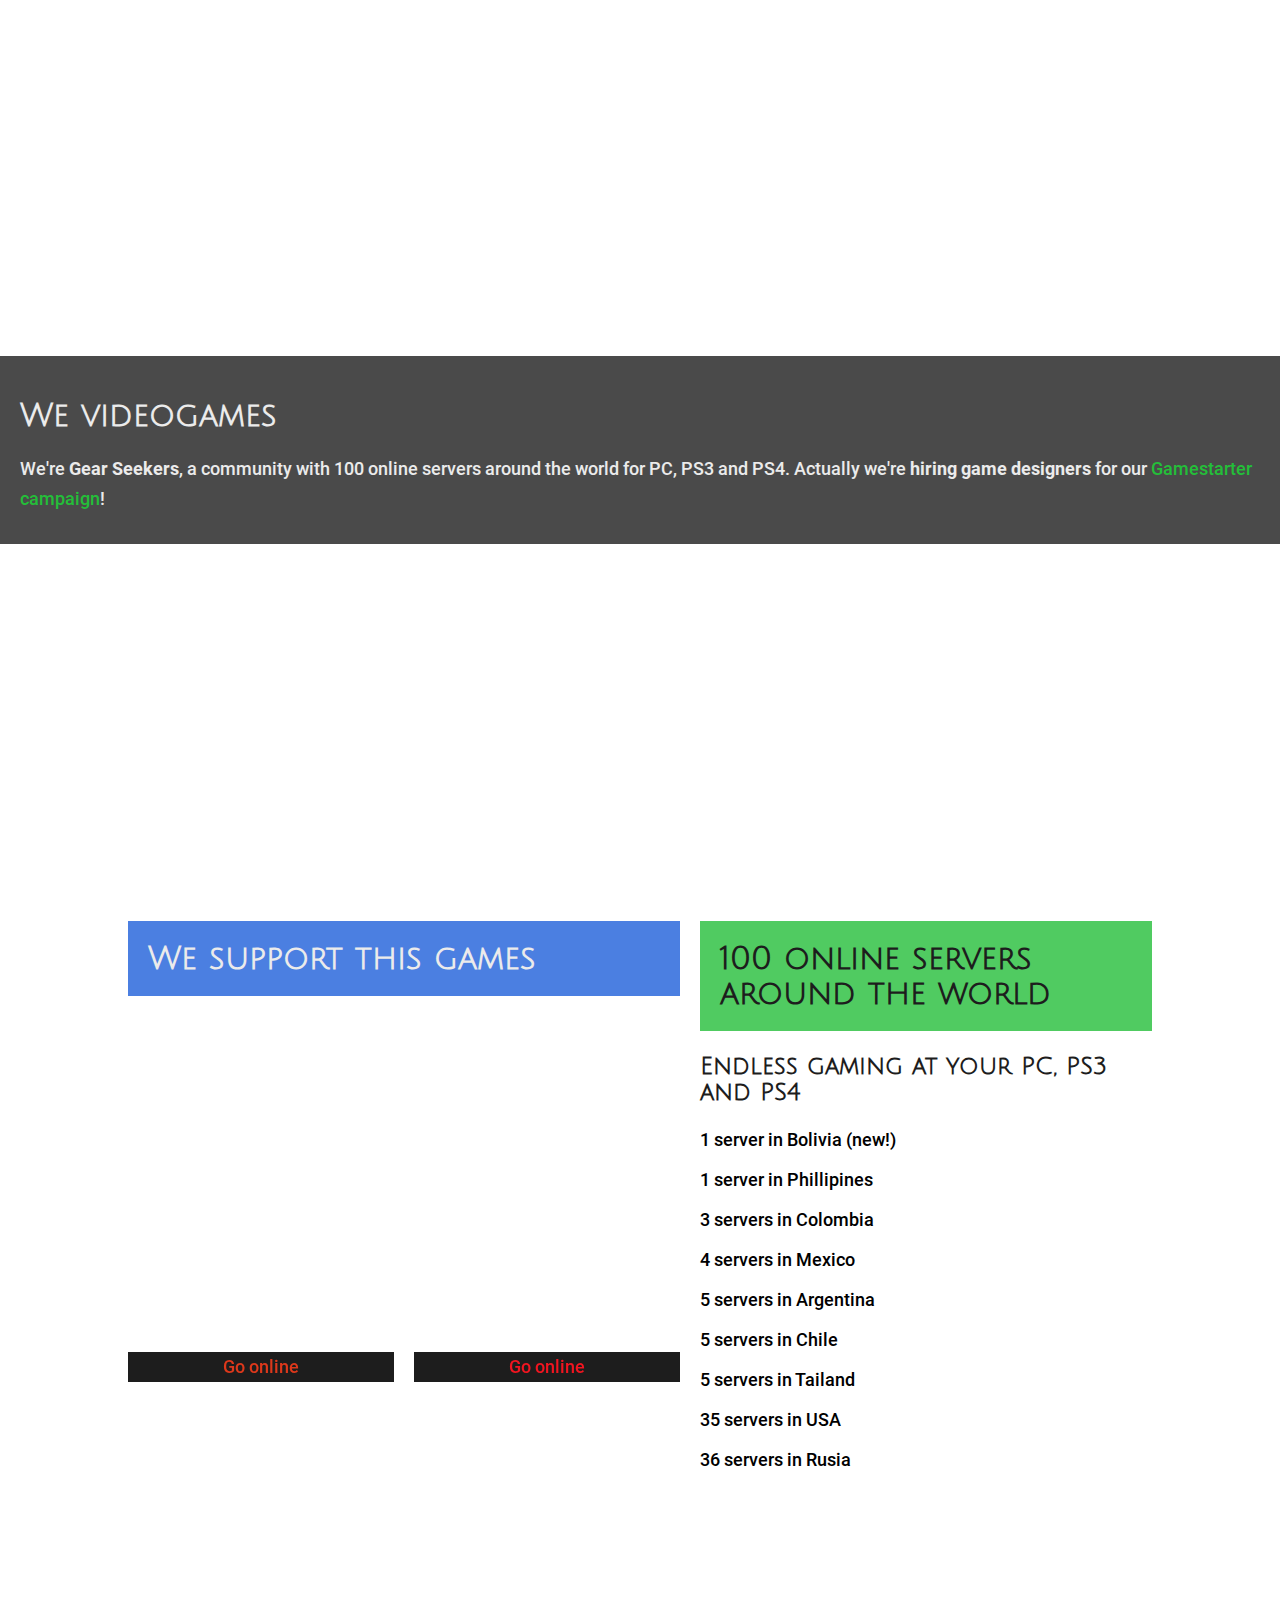
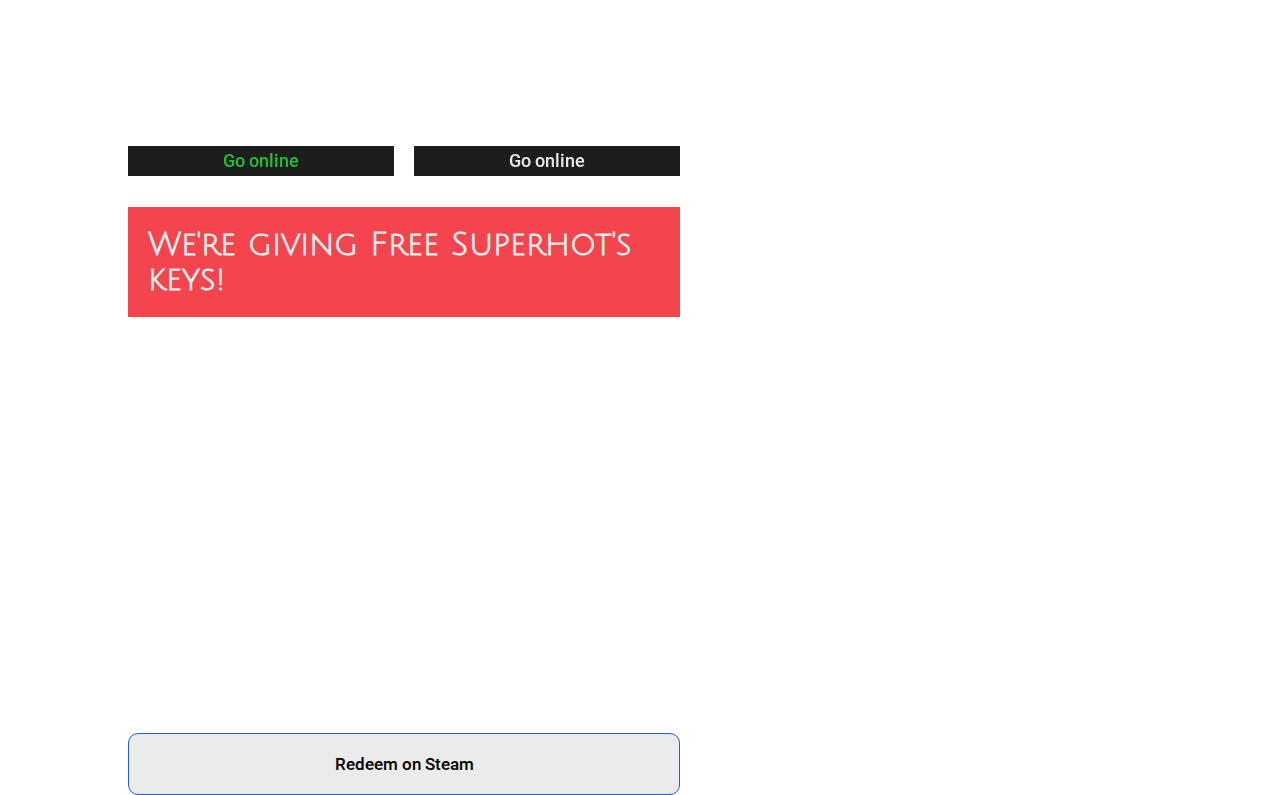
<file: index.html>
<!DOCTYPE html>
<html lang="en">
<head>
    <meta charset="UTF-8">
    <meta name="viewport" content="width=device-width, initial-scale=1.0">
    <meta http-equiv="X-UA-Compatible" content="ie=edge">
    <title>Home | Reboot.css</title>
    <link rel="stylesheet" href="css/main.css" />
    <link rel="stylesheet" href="css/grid.css" />
    <link rel="stylesheet" href="css/box.css" />
    <link rel="stylesheet" href="css/text.css" />
    <link rel="stylesheet" href="css/video.css" />
    <link rel="stylesheet" href="css/cards.css" />
    <link rel="stylesheet" href="css/icons.css" />
    <link rel="stylesheet" href="css/input.css" />
    <link rel="stylesheet" href="css/tooltip.css" />
    <link rel="stylesheet" href="css/animated-effects.css" />
    <link rel="stylesheet" href="css/responsive.css" />
    <!-- Custom css -->
    <link rel="stylesheet" href="css/custom.css" />
</head>
<body>
    <div class="full-screen grid" style="background: url('https://www.followingfilippo.com/wp-content/uploads/2018/06/video-game.jpg') no-repeat center;background-size: cover;">
        <div class="box-black border-rgb center">
            <h1 class="text-white">We <i class="ico heart-green heart-beat-green"></i> videogames</h1>
            <p class="text-white">We're <strong>Gear Seekers</strong>, a community with 100 online servers around the world for PC, PS3 and PS4. Actually we're <strong>hiring game designers</strong> for our <a href="#">Gamestarter campaign</a>!</p>
        </div>
    </div>
    <div class="container center grid-2 super-gap" style="position: relative;"> <!-- end div.container-->
        <!---->
        <!-- <div id="ninjaming-background">
            <div id="logo"></div>
            <div id="text"></div>
        </div> -->
        <!---->
        <div>
        <h1 class="text-white box-skyblue">We support <div class="remove-mobile">this </div>games</h1>
        <ul id="cards" class="grid-2 super-gap">
            <li class="onhover orange" style="background: url('https://upload.wikimedia.org/wikipedia/en/thumb/b/b3/Shadow_of_Chernobyl_cover.jpg/220px-Shadow_of_Chernobyl_cover.jpg') no-repeat center;background-size: cover;"> <!-- 'onhover' class hides li's content while not hover -->
                <div class="description">
                    <p>[...]is a first-person shooter survival horror video game developed by Ukrainian game developer GSC Game World and published by THQ in 2007 following a long development. The game is set in an alternative reality, where a second nuclear disaster occurred at the Chernobyl Exclusion Zone, causing strange changes in the area around it. The game features a non-linear storyline and includes role-playing gameplay elements such as trading and two-way communication with NPCs.<br />
                    In the game, the player assumes the identity of the Marked One, an amnesiac man trying to find and kill the mysterious Strelok within the Zone, a forbidden territory surrounding the Chernobyl Nuclear Power Plant. It is set after a fictitious second Chernobyl disaster, which further contaminated the surrounding area with radiation, and caused strange otherworldly changes in local fauna, flora, and the laws of physics. The background and some terminology of the game are borrowed from the Russian novella Roadside Picnic and the film Stalker that was based on it.</p>
                </div>
                <div class="read-more"><a href="stalker-shadow-of-chernobyl.html">Go online <div class="ico right-arrow sideways-translate"></div></a></div>
            </li>

            <li class="onhover red" style="background: url('https://img.vixdata.io/pd/jpg-large/es/sites/default/files/btg/gamer.batanga.com/files/GTA-V-presenta-su-portada-5.jpg') no-repeat center;background-size: cover;"> <!-- 'onhover' class hides li's content while not hover -->
                <div class="description">
                    <p>[...]is a 2004 action-adventure game developed by Rockstar North and published by Rockstar Games. It is the seventh title in the Grand Theft Auto series, and the first main entry since 2002's Grand Theft Auto: Vice City. San Andreas is played from a third-person perspective in an open world environment, allowing the player to interact with the game world at their leisure. Players use firearms and melee weapons to combat hostile enemies.<br />
                    The game is set within the fictional U.S. state of San Andreas, which is heavily based on California and Nevada.[b] The state of San Andreas consists of three metropolitan cities: Los Santos, based on Los Angeles; San Fierro, based on San Francisco; and Las Venturas, based on Las Vegas. The single-player story follows Carl "CJ" Johnson, an ex-gangbanger who returns home to Los Santos from Liberty City after his mother's murder. Carl finds his old friends and family in disarray, and over the course of the game, he attempts to re-establish his old gang, clashes with corrupt cops, and gradually unravels the truth behind his mother's murder. The plot is based on multiple real-life events in Los Angeles, including the rivalry between the Bloods, Crips, and Hispanic street gangs, the 1980s-early 1990s crack epidemic, the LAPD Rampart scandal, and the 1992 Los Angeles riots. It was released in October 2004 for PlayStation 2 and in June 2005 for Microsoft Windows and Xbox.</p>
                </div>
                <div class="read-more"><a href="grand-theft-auto-san-andreas.html">Go online <div class="ico right-arrow sideways-translate"></div></a></div>
            </li>
            
            <li class="onhover green" style="background: url('https://images.g2a.com/newlayout/323x433/1x1x0/f0d156492637/5d1ca6a47e696c05dd4f1e92') no-repeat center;background-size: cover;"> <!-- 'onhover' class hides li's content while not hover -->
                <div class="description">
                    <p>[...]is a sandbox video game created by Swedish developer Markus Persson, released by Mojang in 2011 and purchased by Microsoft in 2014. It is the single best-selling video game of all time, selling over 180 million copies across all platforms by late 2019, with over 112 million monthly active players.<br />
                    In Minecraft, players explore an intentionally blocky, pixelated, procedurally-generated 3D world, and may discover and extract raw materials, craft tools, build structures or earthworks, and, depending on game mode, can fight computer-controlled foes, as well as either cooperate with or compete against other players in the same world. These modes include a survival mode, in which players must acquire resources to build the world and maintain health, and a creative mode, where players have unlimited resources. In the Java Edition, players can modify the game with mods to create new gameplay mechanics, items, textures and assets.</p>
                </div>
                <div class="read-more"><a href="minecraft.html">Go online <div class="ico right-arrow sideways-translate"></div></a></div>
            </li>

            <li class="onhover grey" style="background: url('https://i.pinimg.com/originals/0a/29/39/0a2939762a9e95678e17cf29cebb90dd.jpg') no-repeat center;background-size: cover;"> <!-- 'onhover' class hides li's content while not hover -->
                <div class="description">
                    <p>[...] is a 2005 open world racing video game, and the ninth installment in the Need for Speed series. Developed by EA Canada and published by Electronic Arts, it was released on November 11, 2005, for PlayStation 2, Xbox, GameCube, Nintendo DS, Microsoft Windows, Game Boy Advance and Xbox 360. An additional version, entitled Need for Speed: Most Wanted 5-1-0, was released in the same year for PlayStation Portable. The game focus on street racing-oriented game play involving a selection of events and racing circuits found within the fictional city of Rockport, with the game's main story involving players like Hope Hazeltyne Masola taking on the city's most elite street racers to become the most wanted racer of the group.<br />
                    Most Wanted brought in many notable improvements and additions over other entries in the series, including improved customization options for cars, and more in-depth police pursuits. Certain editions of the game were also packaged with the ability for online multiplayer gaming. Upon its release, the game received positive reviews and became a commercial success, selling 16 million copies worldwide, making it the best-selling title in the series. </p>
                </div>
                <div class="read-more"><a href="need-for-speed-most-wanted.html">Go online <div class="ico right-arrow sideways-translate"></div></a></div>
            </li>
        </ul>
        <h1 class="text-white box-red"><div class="remove-mobile">We're giving </div>Free Superhot's keys!</h1>
        <div class="video">
            <iframe width="100%" height="100%" src="https://www.youtube-nocookie.com/embed/pU7ZF2ytdww?start=180" frameborder="0" allow="accelerometer; autoplay; encrypted-media; gyroscope; picture-in-picture" allowfullscreen></iframe>
        </div>
        <button class="full-width white rounded">Redeem on Steam</button>
        </div>

        <div id="servers">
            <h1 class="text-black box-green">100 online servers<div class="remove-mobile"> around the world</div></h1>
            <h2>Endless gaming at your PC, PS3 and PS4 <div class="ico heart-red"></div></h2>
            <div class="widget rounded">

            </div>
            <ul class="minimal">
                <li data-title="Todos los servidores funcionan correctamente" class="tooltip"><div class="ico dot-green pulse-green"></div> 1 server in Bolivia (new!)</li title="Testing!">
                <li data-title="Todos los servidores funcionan correctamente" class="tooltip"><div class="ico dot-green pulse-green"></div> 1 server in Phillipines</li>
                <li data-title="Todos los servidores funcionan correctamente" class="tooltip"><div class="ico dot-green pulse-green"></div> 3 servers in Colombia</li>
                <li data-title="Todos los servidores funcionan correctamente" class="tooltip"><div class="ico dot-green pulse-green"></div> 4 servers in Mexico</li>
                <li data-title="Todos los servidores funcionan correctamente" class="tooltip"><div class="ico dot-green pulse-green"></div> 5 servers in Argentina</li>
                <li data-title="Dos servidores en Santiago no funcionan correctamente" class="tooltip"><div class="ico dot-orange pulse-orange"></div> 5 servers in Chile</li>
                <li data-title="Todos los servidores funcionan correctamente" class="tooltip"><div class="ico dot-green pulse-green"></div> 5 servers in Tailand</li>
                <li data-title="Todos los servidores funcionan correctamente" class="tooltip"><div class="ico dot-green pulse-green"></div> 35 servers in USA</li>
                <li data-title="Todos los servidores funcionan correctamente" class="tooltip"><div class="ico dot-green pulse-green"></div> 36 servers in Rusia</li>
            </ul>
        </div>
    </div> <!-- end div.container-->
    
</body>
</html>
</file>
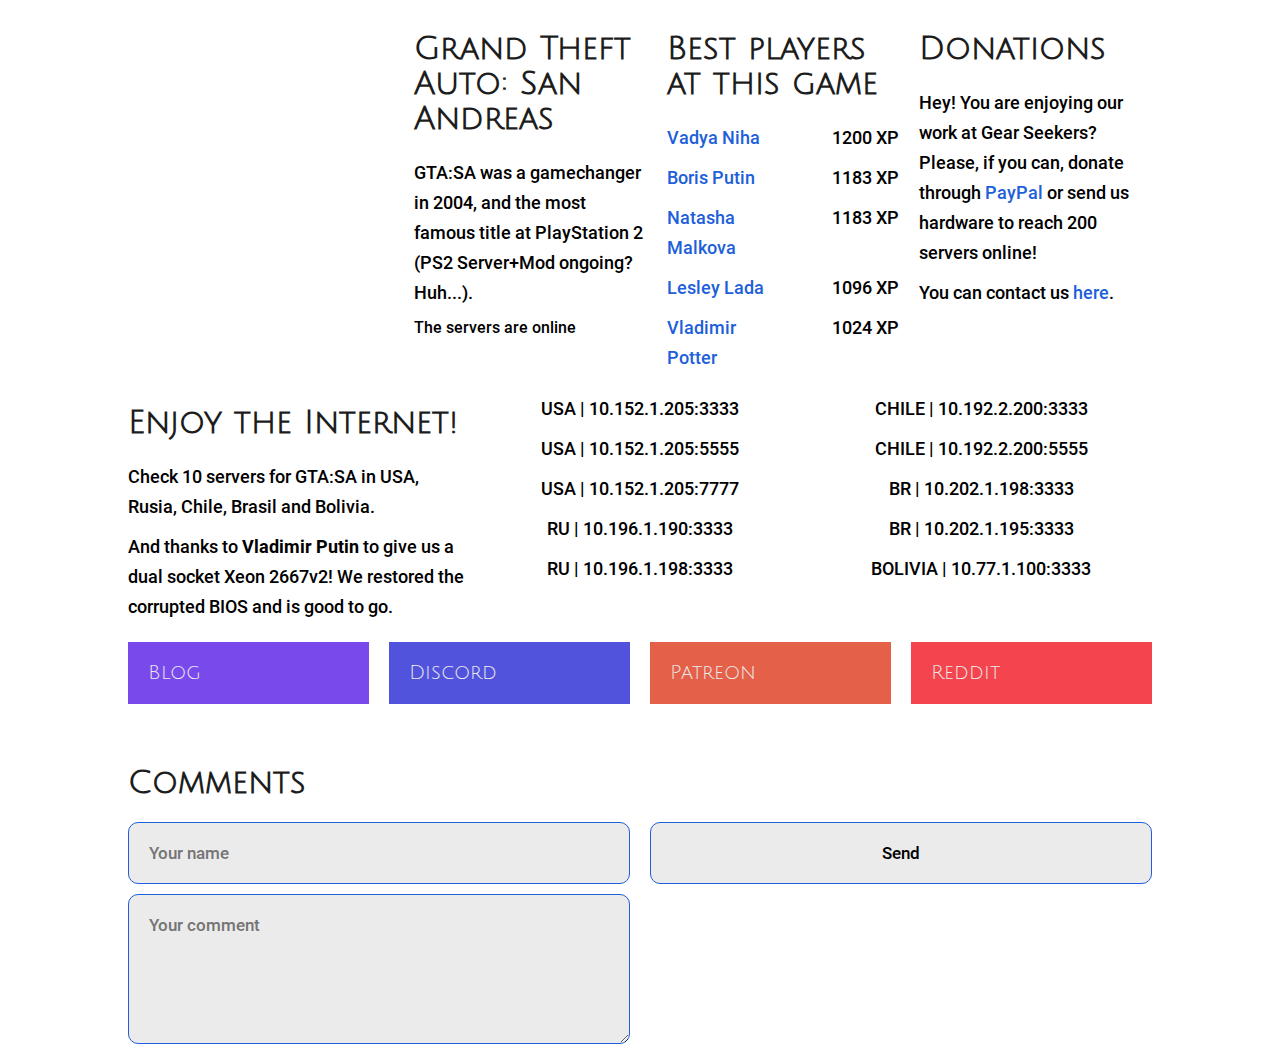
<file: grand-theft-auto-san-andreas.html>
<!DOCTYPE html>
<html lang="en">
<head>
    <meta charset="UTF-8">
    <meta name="viewport" content="width=device-width, initial-scale=1.0">
    <meta http-equiv="X-UA-Compatible" content="ie=edge">
    <title>Grand Theft Auto: San Andreas | Reboot.css</title>
    <link rel="stylesheet" href="css/main.css" />
    <link rel="stylesheet" href="css/text.css" />
    <link rel="stylesheet" href="css/cards.css" />
    <link rel="stylesheet" href="css/input.css" />
    <link rel="stylesheet" href="css/tooltip.css" />
    <link rel="stylesheet" href="css/grid.css" />
    <link rel="stylesheet" href="css/icons.css" />
    <link rel="stylesheet" href="css/box.css" />
    <link rel="stylesheet" href="css/animated-effects.css" />
    <link rel="stylesheet" href="css/responsive.css" />
</head>
<body>
    <main class="grid margin-top">
        <article class="container center">
            <div class="grid-4 super-gap">
                <div id="card" class="center" style="background: url('https://img.vixdata.io/pd/jpg-large/es/sites/default/files/btg/gamer.batanga.com/files/GTA-V-presenta-su-portada-5.jpg') no-repeat center;background-size: cover;"></div>
                <div id="info">
                    <h1>Grand Theft Auto: San Andreas</h1>
                    <p>GTA:SA was a gamechanger in 2004, and the most famous title at PlayStation 2 (PS2 Server+Mod ongoing? Huh...).</p>
                    <p><div class="ico dot-green"></div> The servers are online</p>
                </div>
                <div id="best-players">
                    <h1>Best players at this game</h1>
                    <ul class="minimal">
                        <li class="grid-2">
                            <a href="#">Vadya Niha</a>
                            <div class="text-right">1200 XP</div>
                        </li>
                        <li class="grid-2">
                            <a href="#">Boris Putin</a>
                            <div class="text-right">1183 XP</div>
                        </li>
                        <li class="grid-2">
                            <a href="#">Natasha Malkova</a>
                            <div class="text-right">1183 XP</div>
                        </li>
                        <li class="grid-2">
                            <a href="#">Lesley Lada</a>
                            <div class="text-right">1096 XP</div>
                        </li>
                        <li class="grid-2">
                            <a href="#">Vladimir Potter</a>
                            <div class="text-right">1024 XP</div>
                        </li>
                    </ul>
                </div>
                <div id="donate">
                    <h1>Donations</h1>
                    <p>Hey! You are enjoying our work at Gear Seekers? Please, if you can, donate through <a href="#">PayPal</a> or send us hardware to reach 200 servers online!</p>
                    <p>You can contact us <a href="#">here</a>.</p>
                </div>
            </div>

            <div class="grid-3">
                <div>
                    <h1>Enjoy the Internet!</h1>
                    <p>Check 10 servers for GTA:SA in USA, Rusia, Chile, Brasil and Bolivia.</p>
                    <p>
                        And thanks to <strong>Vladimir Putin</strong> to give us a dual socket Xeon 2667v2! We restored the corrupted BIOS and is good to go. <i class="ico heart-red"></i>
                    </p>
                </div>
                <div id="servers1" class="text-center">
                    <ul class="minimal">
                        <li class="tooltip" data-title="El servidor funciona correctamente, pero tu ping aquí es mayor a 100ms">
                            <div class="ico dot-orange pulse-orange"></div> USA | 10.152.1.205:3333
                        </li>
                        <li class="tooltip" data-title="El servidor funciona correctamente, pero tu ping aquí es mayor a 100ms">
                            <div class="ico dot-orange pulse-orange"></div> USA | 10.152.1.205:5555
                        </li>
                        <li class="tooltip" data-title="El servidor funciona correctamente, pero tu ping aquí es mayor a 100ms">
                            <div class="ico dot-orange pulse-orange"></div> USA | 10.152.1.205:7777
                        </li>
                        <li class="tooltip" data-title="El servidor funciona correctamente, pero tu ping aquí es mayor a 100ms">
                            <div class="ico dot-orange pulse-orange"></div> RU | 10.196.1.190:3333
                        </li>
                        <li class="tooltip" data-title="El servidor funciona correctamente y tu ping es menor a 100ms">
                            <div class="ico dot-green pulse-green"></div> RU | 10.196.1.198:3333
                        </li>
                    </ul>
                </div>
                <div id="servers2" class="text-center">
                    <ul class="minimal">
                        <li class="tooltip" data-title="El servidor tiene una conexión a Internet deficiente, estamos arreglandolo">
                            <div class="ico dot-orange pulse-orange"></div> CHILE | 10.192.2.200:3333
                        </li>
                        <li class="tooltip" data-title="El servidor tiene una conexión a Internet deficiente, estamos arreglandolo">
                            <div class="ico dot-green pulse-green"></div> CHILE | 10.192.2.200:5555
                        </li>
                        <li class="tooltip" data-title="El servidor funciona correctamente y tu ping es menor a 100ms">
                            <div class="ico dot-green pulse-green"></div> BR | 10.202.1.198:3333
                        </li>
                        <li class="tooltip" data-title="El servidor funciona correctamente y tu ping es menor a 100ms">
                            <div class="ico dot-green pulse-green"></div> BR | 10.202.1.195:3333
                        </li>
                        <li class="tooltip" data-title="El servidor funciona correctamente, pero tu ping aquí es mayor a 100ms">
                            <div class="ico dot-orange pulse-orange"></div> BOLIVIA | 10.77.1.100:3333
                        </li>
                    </ul>
                </div>
            </div>

            <div class="grid-4 super-gap margin-top">
                <div class="spoiler">
                    <div class="text-white title box-violet">Blog</div>
                    <div class="wrapper box-violet">
                        <p>Oh yes! <a href="#">We have a blog</a> where we communicate all new servers and crazy histories :)</p>
                    </div>
                </div>

                <div class="spoiler">
                    <div class="text-white title box-blue">Discord</div>
                    <div class="wrapper box-blue">
                        <p>You wanna organize a fast game in our servers or just talk to someone? Join us in <a href="#">Discord</a>!</p>
                    </div>
                </div>

                <div class="spoiler">
                    <div class="text-white title box-orange">Patreon</div>
                    <div class="wrapper box-orange">
                        <p>We have some hardware and unix-porn there. Five gift every month!</p> 
                        <p>Support us in <a href="#">Patreon</a> or donate through <a href="#">PayPal</a> ;)</p>
                    </div>
                </div>

                <div class="spoiler">
                    <div class="text-white title box-red">Reddit</div>
                    <div class="wrapper box-red">
                        <p>The Gear Seekers' community are <a href="#">in Reddit</a>!</p>
                    </div>
                </div>
            </div>
            <h1>Comments</h1>
            <div id="comments">
                <form class="grid-2 super-gap">
                    <div>
                        <input type="text" name="name" placeholder="Your name" class="white rounded full-width" />
                        <textarea name="comment" placeholder="Your comment" class="white rounded full-width margin-top"></textarea>
                    </div>
                    <div>
                        <input type="submit" value="Send" class="white rounded full-width">
                    </div>
                </form>
            </div>
        </article>
    </main>
</body>
</html>
</file>
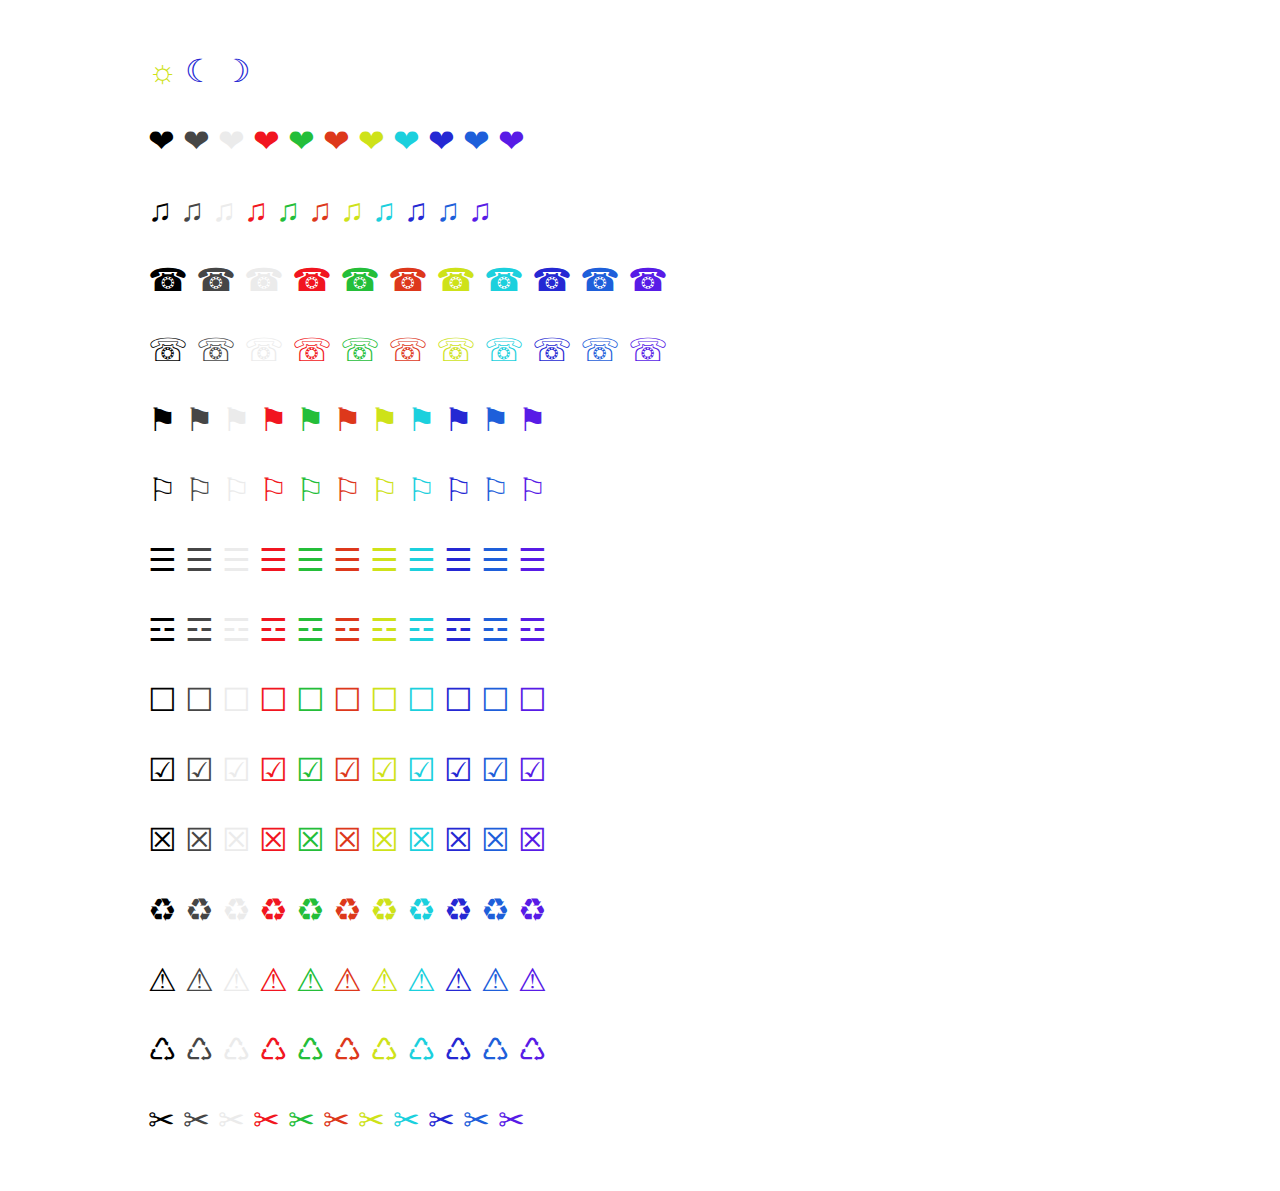
<file: icons.html>
<!DOCTYPE html>
<html lang="en">
<head>
    <meta charset="UTF-8">
    <meta name="viewport" content="width=device-width, initial-scale=1.0">
    <meta http-equiv="X-UA-Compatible" content="ie=edge">
    <link rel="stylesheet" href="css/main.css" />
    <link rel="stylesheet" href="css/icons.css" />
    <title>Icons</title>
</head>
<body>
    <main class="container center">
        <div id="demo-wrapper" class="padding">
            <p>
                <i onclick="helper(this);" class="sun yellow"></i>
                <i onclick="helper(this);" class="moon blue"></i>
                <i onclick="helper(this);" class="moon-alt blue"></i>
            </p>
            <p>
                <i onclick="helper(this);" class="heart"></i>
                <i onclick="helper(this);" class="heart grey"></i>
                <i onclick="helper(this);" class="heart white"></i>
                <i onclick="helper(this);" class="heart red"></i>
                <i onclick="helper(this);" class="heart green"></i>
                <i onclick="helper(this);" class="heart orange"></i>
                <i onclick="helper(this);" class="heart yellow"></i>
                <i onclick="helper(this);" class="heart cyan"></i>
                <i onclick="helper(this);" class="heart blue"></i>
                <i onclick="helper(this);" class="heart skyblue"></i>
                <i onclick="helper(this);" class="heart violet"></i>
            </p>
            <p>
                <i onclick="helper(this);" class="music"></i>
                <i onclick="helper(this);" class="music grey"></i>
                <i onclick="helper(this);" class="music white"></i>
                <i onclick="helper(this);" class="music red"></i>
                <i onclick="helper(this);" class="music green"></i>
                <i onclick="helper(this);" class="music orange"></i>
                <i onclick="helper(this);" class="music yellow"></i>
                <i onclick="helper(this);" class="music cyan"></i>
                <i onclick="helper(this);" class="music blue"></i>
                <i onclick="helper(this);" class="music skyblue"></i>
                <i onclick="helper(this);" class="music violet"></i>
            </p>
            <p>
                <i onclick="helper(this);" class="telephone"></i>
                <i onclick="helper(this);" class="telephone grey"></i>
                <i onclick="helper(this);" class="telephone white"></i>
                <i onclick="helper(this);" class="telephone red"></i>
                <i onclick="helper(this);" class="telephone green"></i>
                <i onclick="helper(this);" class="telephone orange"></i>
                <i onclick="helper(this);" class="telephone yellow"></i>
                <i onclick="helper(this);" class="telephone cyan"></i>
                <i onclick="helper(this);" class="telephone blue"></i>
                <i onclick="helper(this);" class="telephone skyblue"></i>
                <i onclick="helper(this);" class="telephone violet"></i>
            </p>
            <p>
                <i onclick="helper(this);" class="telephone-alt"></i>
                <i onclick="helper(this);" class="telephone-alt grey"></i>
                <i onclick="helper(this);" class="telephone-alt white"></i>
                <i onclick="helper(this);" class="telephone-alt red"></i>
                <i onclick="helper(this);" class="telephone-alt green"></i>
                <i onclick="helper(this);" class="telephone-alt orange"></i>
                <i onclick="helper(this);" class="telephone-alt yellow"></i>
                <i onclick="helper(this);" class="telephone-alt cyan"></i>
                <i onclick="helper(this);" class="telephone-alt blue"></i>
                <i onclick="helper(this);" class="telephone-alt skyblue"></i>
                <i onclick="helper(this);" class="telephone-alt violet"></i>
            </p>
            <p>
                <i onclick="helper(this);" class="flag"></i>
                <i onclick="helper(this);" class="flag grey"></i>
                <i onclick="helper(this);" class="flag white"></i>
                <i onclick="helper(this);" class="flag red"></i>
                <i onclick="helper(this);" class="flag green"></i>
                <i onclick="helper(this);" class="flag orange"></i>
                <i onclick="helper(this);" class="flag yellow"></i>
                <i onclick="helper(this);" class="flag cyan"></i>
                <i onclick="helper(this);" class="flag blue"></i>
                <i onclick="helper(this);" class="flag skyblue"></i>
                <i onclick="helper(this);" class="flag violet"></i>
            </p>
            <p>
                <i onclick="helper(this);" class="flag-alt"></i>
                <i onclick="helper(this);" class="flag-alt grey"></i>
                <i onclick="helper(this);" class="flag-alt white"></i>
                <i onclick="helper(this);" class="flag-alt red"></i>
                <i onclick="helper(this);" class="flag-alt green"></i>
                <i onclick="helper(this);" class="flag-alt orange"></i>
                <i onclick="helper(this);" class="flag-alt yellow"></i>
                <i onclick="helper(this);" class="flag-alt cyan"></i>
                <i onclick="helper(this);" class="flag-alt blue"></i>
                <i onclick="helper(this);" class="flag-alt skyblue"></i>
                <i onclick="helper(this);" class="flag-alt violet"></i>
            </p>
            <p>
                <i onclick="helper(this);" class="menu"></i>
                <i onclick="helper(this);" class="menu grey"></i>
                <i onclick="helper(this);" class="menu white"></i>
                <i onclick="helper(this);" class="menu red"></i>
                <i onclick="helper(this);" class="menu green"></i>
                <i onclick="helper(this);" class="menu orange"></i>
                <i onclick="helper(this);" class="menu yellow"></i>
                <i onclick="helper(this);" class="menu cyan"></i>
                <i onclick="helper(this);" class="menu blue"></i>
                <i onclick="helper(this);" class="menu skyblue"></i>
                <i onclick="helper(this);" class="menu violet"></i>
            </p>
            <p>
                <i onclick="helper(this);" class="menu-alt"></i>
                <i onclick="helper(this);" class="menu-alt grey"></i>
                <i onclick="helper(this);" class="menu-alt white"></i>
                <i onclick="helper(this);" class="menu-alt red"></i>
                <i onclick="helper(this);" class="menu-alt green"></i>
                <i onclick="helper(this);" class="menu-alt orange"></i>
                <i onclick="helper(this);" class="menu-alt yellow"></i>
                <i onclick="helper(this);" class="menu-alt cyan"></i>
                <i onclick="helper(this);" class="menu-alt blue"></i>
                <i onclick="helper(this);" class="menu-alt skyblue"></i>
                <i onclick="helper(this);" class="menu-alt violet"></i>
            </p>
            <p>
                <i onclick="helper(this);" class="uncheck"></i>
                <i onclick="helper(this);" class="uncheck grey"></i>
                <i onclick="helper(this);" class="uncheck white"></i>
                <i onclick="helper(this);" class="uncheck red"></i>
                <i onclick="helper(this);" class="uncheck green"></i>
                <i onclick="helper(this);" class="uncheck orange"></i>
                <i onclick="helper(this);" class="uncheck yellow"></i>
                <i onclick="helper(this);" class="uncheck cyan"></i>
                <i onclick="helper(this);" class="uncheck blue"></i>
                <i onclick="helper(this);" class="uncheck skyblue"></i>
                <i onclick="helper(this);" class="uncheck violet"></i>
            </p>
            <p>
                <i onclick="helper(this);" class="check"></i>
                <i onclick="helper(this);" class="check grey"></i>
                <i onclick="helper(this);" class="check white"></i>
                <i onclick="helper(this);" class="check red"></i>
                <i onclick="helper(this);" class="check green"></i>
                <i onclick="helper(this);" class="check orange"></i>
                <i onclick="helper(this);" class="check yellow"></i>
                <i onclick="helper(this);" class="check cyan"></i>
                <i onclick="helper(this);" class="check blue"></i>
                <i onclick="helper(this);" class="check skyblue"></i>
                <i onclick="helper(this);" class="check violet"></i>
            </p>
            <p>
                <i onclick="helper(this);" class="check-error"></i>
                <i onclick="helper(this);" class="check-error grey"></i>
                <i onclick="helper(this);" class="check-error white"></i>
                <i onclick="helper(this);" class="check-error red"></i>
                <i onclick="helper(this);" class="check-error green"></i>
                <i onclick="helper(this);" class="check-error orange"></i>
                <i onclick="helper(this);" class="check-error yellow"></i>
                <i onclick="helper(this);" class="check-error cyan"></i>
                <i onclick="helper(this);" class="check-error blue"></i>
                <i onclick="helper(this);" class="check-error skyblue"></i>
                <i onclick="helper(this);" class="check-error violet"></i>
            </p>
            <!-- acá van los check-alt c: -->
            <p>
                <i onclick="helper(this);" class="recycle"></i>
                <i onclick="helper(this);" class="recycle grey"></i>
                <i onclick="helper(this);" class="recycle white"></i>
                <i onclick="helper(this);" class="recycle red"></i>
                <i onclick="helper(this);" class="recycle green"></i>
                <i onclick="helper(this);" class="recycle orange"></i>
                <i onclick="helper(this);" class="recycle yellow"></i>
                <i onclick="helper(this);" class="recycle cyan"></i>
                <i onclick="helper(this);" class="recycle blue"></i>
                <i onclick="helper(this);" class="recycle skyblue"></i>
                <i onclick="helper(this);" class="recycle violet"></i>
            </p>
            <p>
                <i onclick="helper(this);" class="warning"></i>
                <i onclick="helper(this);" class="warning grey"></i>
                <i onclick="helper(this);" class="warning white"></i>
                <i onclick="helper(this);" class="warning red"></i>
                <i onclick="helper(this);" class="warning green"></i>
                <i onclick="helper(this);" class="warning orange"></i>
                <i onclick="helper(this);" class="warning yellow"></i>
                <i onclick="helper(this);" class="warning cyan"></i>
                <i onclick="helper(this);" class="warning blue"></i>
                <i onclick="helper(this);" class="warning skyblue"></i>
                <i onclick="helper(this);" class="warning violet"></i>
            </p>
            <p>
                <i onclick="helper(this);" class="recycle-alt"></i>
                <i onclick="helper(this);" class="recycle-alt grey"></i>
                <i onclick="helper(this);" class="recycle-alt white"></i>
                <i onclick="helper(this);" class="recycle-alt red"></i>
                <i onclick="helper(this);" class="recycle-alt green"></i>
                <i onclick="helper(this);" class="recycle-alt orange"></i>
                <i onclick="helper(this);" class="recycle-alt yellow"></i>
                <i onclick="helper(this);" class="recycle-alt cyan"></i>
                <i onclick="helper(this);" class="recycle-alt blue"></i>
                <i onclick="helper(this);" class="recycle-alt skyblue"></i>
                <i onclick="helper(this);" class="recycle-alt violet"></i>
            </p>
            <p>
                <i onclick="helper(this);" class="cut"></i>
                <i onclick="helper(this);" class="cut grey"></i>
                <i onclick="helper(this);" class="cut white"></i>
                <i onclick="helper(this);" class="cut red"></i>
                <i onclick="helper(this);" class="cut green"></i>
                <i onclick="helper(this);" class="cut orange"></i>
                <i onclick="helper(this);" class="cut yellow"></i>
                <i onclick="helper(this);" class="cut cyan"></i>
                <i onclick="helper(this);" class="cut blue"></i>
                <i onclick="helper(this);" class="cut skyblue"></i>
                <i onclick="helper(this);" class="cut violet"></i>
            </p>
        </div>
    </main>
<script>
    function helper(obj) {
        const objData = {
            attr: obj.attributes[1].nodeValue
        };
        let tokens = objData.attr.split(' ');
        console.log( tokens );
    }
</script>
</body>
</html>
</file>
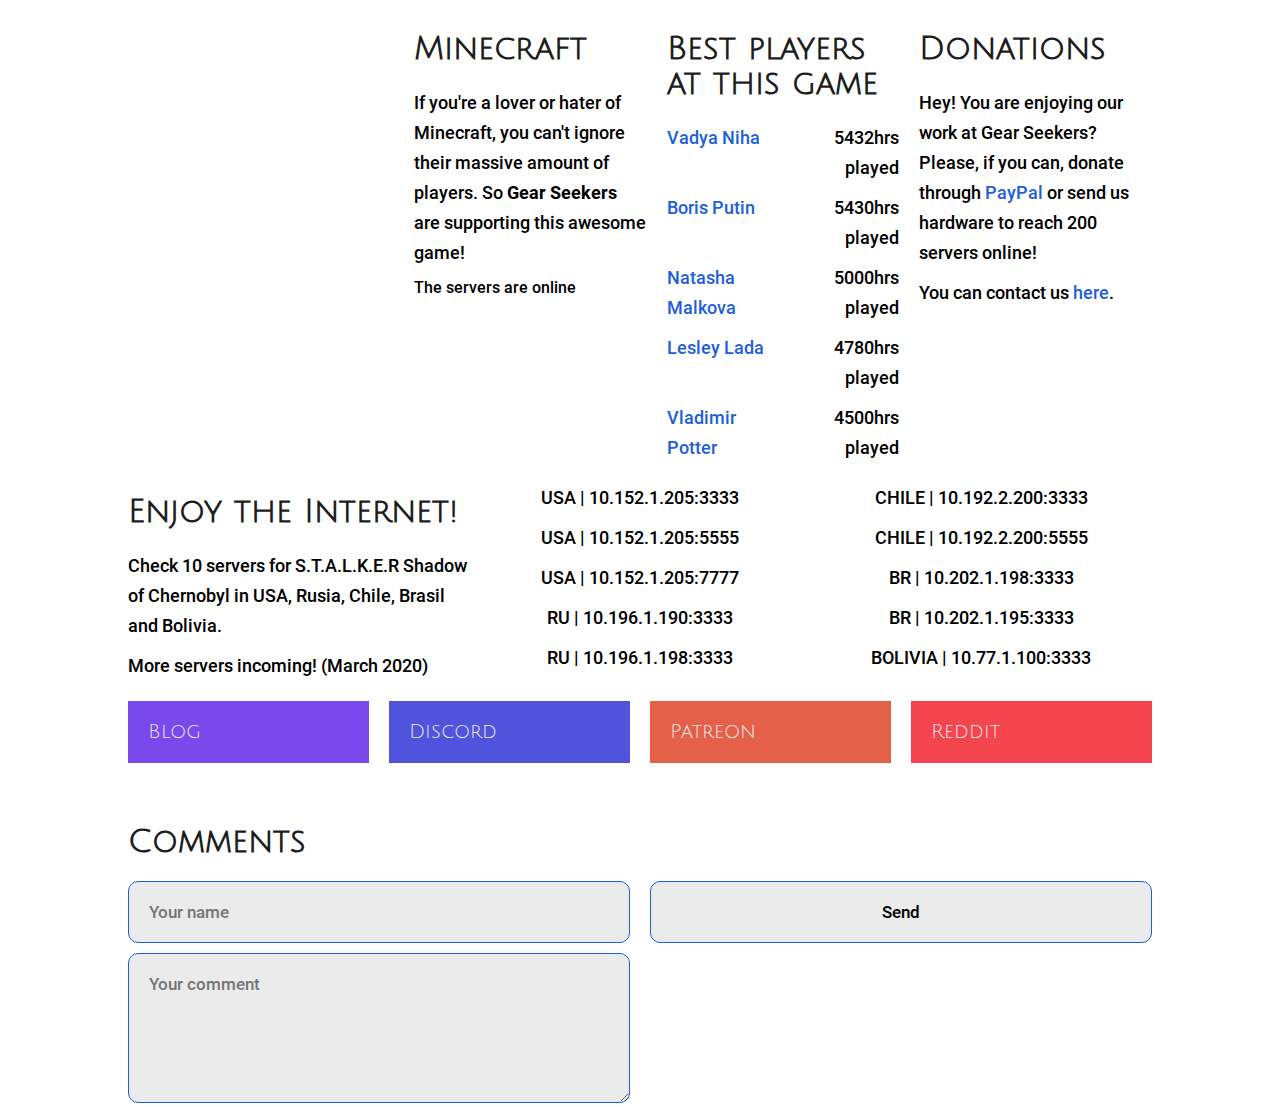
<file: minecraft.html>
<!DOCTYPE html>
<html lang="en">
<head>
    <meta charset="UTF-8">
    <meta name="viewport" content="width=device-width, initial-scale=1.0">
    <meta http-equiv="X-UA-Compatible" content="ie=edge">
    <title>Minecraft | Reboot.css</title>
    <link rel="stylesheet" href="css/main.css" />
    <link rel="stylesheet" href="css/text.css" />
    <link rel="stylesheet" href="css/cards.css" />
    <link rel="stylesheet" href="css/input.css" />
    <link rel="stylesheet" href="css/tooltip.css" />
    <link rel="stylesheet" href="css/grid.css" />
    <link rel="stylesheet" href="css/icons.css" />
    <link rel="stylesheet" href="css/box.css" />
    <link rel="stylesheet" href="css/animated-effects.css" />
    <link rel="stylesheet" href="css/responsive.css" />
</head>
<body>
    <main class="grid margin-top">
        <article class="container center">
            <div class="grid-4 super-gap">
                <div id="card" class="center" style="background: url('https://images.g2a.com/newlayout/323x433/1x1x0/f0d156492637/5d1ca6a47e696c05dd4f1e92') no-repeat center;background-size: cover;"></div>
                <div id="info">
                    <h1>Minecraft</h1>
                    <p>If you're a lover or hater of Minecraft, you can't ignore their massive amount of players. So <strong>Gear Seekers</strong> are supporting this awesome game!</p>
                    <p><div class="ico dot-green"></div> The servers are online</p>
                </div>
                <div id="best-players">
                    <h1>Best players at this game</h1>
                    <ul class="minimal">
                        <li class="grid-2">
                            <a href="#">Vadya Niha</a>
                            <div class="text-right">5432hrs played</div>
                        </li>
                        <li class="grid-2">
                            <a href="#">Boris Putin</a>
                            <div class="text-right">5430hrs played</div>
                        </li>
                        <li class="grid-2">
                            <a href="#">Natasha Malkova</a>
                            <div class="text-right">5000hrs played</div>
                        </li>
                        <li class="grid-2">
                            <a href="#">Lesley Lada</a>
                            <div class="text-right">4780hrs played</div>
                        </li>
                        <li class="grid-2">
                            <a href="#">Vladimir Potter</a>
                            <div class="text-right">4500hrs played</div>
                        </li>
                    </ul>
                </div>
                <div id="donate">
                    <h1>Donations</h1>
                    <p>Hey! You are enjoying our work at Gear Seekers? Please, if you can, donate through <a href="#">PayPal</a> or send us hardware to reach 200 servers online!</p>
                    <p>You can contact us <a href="#">here</a>.</p>
                </div>
            </div>

            <div class="grid-3">
                <div>
                    <h1>Enjoy the Internet!</h1>
                    <p>Check 10 servers for S.T.A.L.K.E.R Shadow of Chernobyl in USA, Rusia, Chile, Brasil and Bolivia.</p>
                    <p>More servers incoming! (March 2020)</p>
                </div>
                <div id="servers1" class="text-center">
                    <ul class="minimal">
                        <li class="tooltip" data-title="El servidor funciona correctamente, pero tu ping aquí es mayor a 100ms">
                            <div class="ico dot-orange pulse-orange"></div> USA | 10.152.1.205:3333
                        </li>
                        <li class="tooltip" data-title="El servidor funciona correctamente, pero tu ping aquí es mayor a 100ms">
                            <div class="ico dot-orange pulse-orange"></div> USA | 10.152.1.205:5555
                        </li>
                        <li class="tooltip" data-title="El servidor funciona correctamente, pero tu ping aquí es mayor a 100ms">
                            <div class="ico dot-orange pulse-orange"></div> USA | 10.152.1.205:7777
                        </li>
                        <li class="tooltip" data-title="El servidor funciona correctamente, pero tu ping aquí es mayor a 100ms">
                            <div class="ico dot-orange pulse-orange"></div> RU | 10.196.1.190:3333
                        </li>
                        <li class="tooltip" data-title="El servidor funciona correctamente y tu ping es menor a 100ms">
                            <div class="ico dot-green pulse-green"></div> RU | 10.196.1.198:3333
                        </li>
                    </ul>
                </div>
                <div id="servers2" class="text-center">
                    <ul class="minimal">
                        <li class="tooltip" data-title="El servidor tiene una conexión a Internet deficiente, estamos arreglandolo">
                            <div class="ico dot-orange pulse-orange"></div> CHILE | 10.192.2.200:3333
                        </li>
                        <li class="tooltip" data-title="El servidor tiene una conexión a Internet deficiente, estamos arreglandolo">
                            <div class="ico dot-green pulse-green"></div> CHILE | 10.192.2.200:5555
                        </li>
                        <li class="tooltip" data-title="El servidor funciona correctamente y tu ping es menor a 100ms">
                            <div class="ico dot-green pulse-green"></div> BR | 10.202.1.198:3333
                        </li>
                        <li class="tooltip" data-title="El servidor funciona correctamente y tu ping es menor a 100ms">
                            <div class="ico dot-green pulse-green"></div> BR | 10.202.1.195:3333
                        </li>
                        <li class="tooltip" data-title="El servidor funciona correctamente, pero tu ping aquí es mayor a 100ms">
                            <div class="ico dot-orange pulse-orange"></div> BOLIVIA | 10.77.1.100:3333
                        </li>
                    </ul>
                </div>
            </div>

            <div class="grid-4 super-gap margin-top">
                <div class="spoiler">
                    <div class="text-white title box-violet">Blog</div>
                    <div class="wrapper box-violet">
                        <p>Oh yes! <a href="#">We have a blog</a> where we communicate all new servers and crazy histories :)</p>
                    </div>
                </div>

                <div class="spoiler">
                    <div class="text-white title box-blue">Discord</div>
                    <div class="wrapper box-blue">
                        <p>You wanna organize a fast game in our servers or just talk to someone? Join us in <a href="#">Discord</a>!</p>
                    </div>
                </div>

                <div class="spoiler">
                    <div class="text-white title box-orange">Patreon</div>
                    <div class="wrapper box-orange">
                        <p>We have some hardware and unix-porn there. Five gift every month!</p> 
                        <p>Support us in <a href="#">Patreon</a> or donate through <a href="#">PayPal</a> ;)</p>
                    </div>
                </div>

                <div class="spoiler">
                    <div class="text-white title box-red">Reddit</div>
                    <div class="wrapper box-red">
                        <p>The Gear Seekers' community are <a href="#">in Reddit</a>!</p>
                    </div>
                </div>
            </div>
            <h1>Comments</h1>
            <div id="comments">
                <form class="grid-2 super-gap">
                    <div>
                        <input type="text" name="name" placeholder="Your name" class="white rounded full-width" />
                        <textarea name="comment" placeholder="Your comment" class="white rounded full-width margin-top"></textarea>
                    </div>
                    <div>
                        <input type="submit" value="Send" class="white rounded full-width">
                    </div>
                </form>
            </div>
        </article>
    </main>
</body>
</html>
</file>
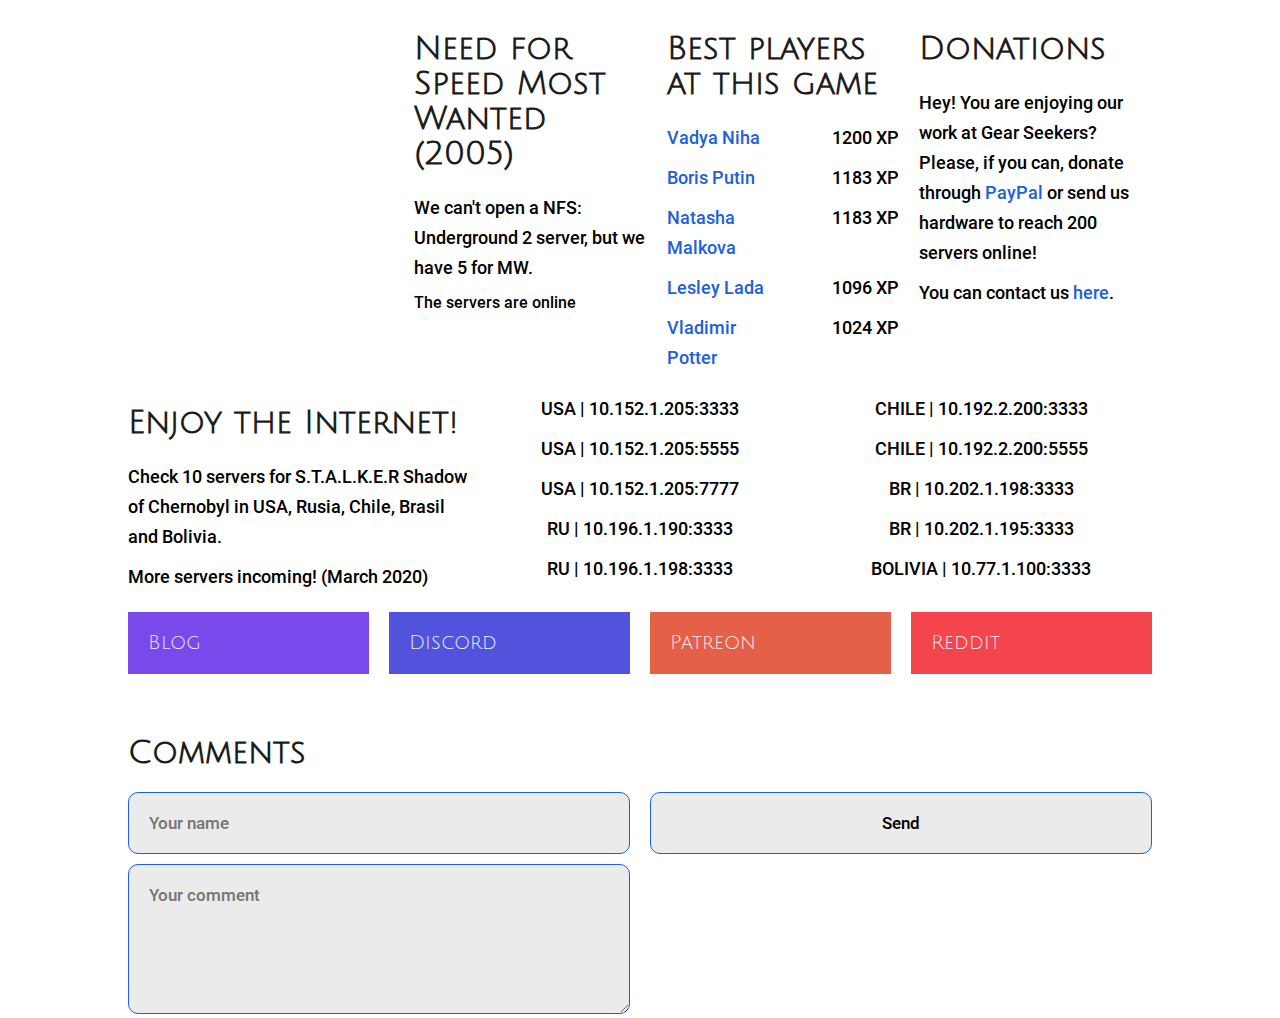
<file: need-for-speed-most-wanted.html>
<!DOCTYPE html>
<html lang="en">
<head>
    <meta charset="UTF-8">
    <meta name="viewport" content="width=device-width, initial-scale=1.0">
    <meta http-equiv="X-UA-Compatible" content="ie=edge">
    <title>Need for Speed Most Wanted (2005) | Reboot.css</title>
    <link rel="stylesheet" href="css/main.css" />
    <link rel="stylesheet" href="css/text.css" />
    <link rel="stylesheet" href="css/cards.css" />
    <link rel="stylesheet" href="css/input.css" />
    <link rel="stylesheet" href="css/tooltip.css" />
    <link rel="stylesheet" href="css/grid.css" />
    <link rel="stylesheet" href="css/icons.css" />
    <link rel="stylesheet" href="css/box.css" />
    <link rel="stylesheet" href="css/animated-effects.css" />
    <link rel="stylesheet" href="css/responsive.css" />
</head>
<body>
    <main class="grid margin-top">
        <article class="container center">
            <div class="grid-4 super-gap">
                <div id="card" class="center" style="background: url('https://i.pinimg.com/originals/0a/29/39/0a2939762a9e95678e17cf29cebb90dd.jpg') no-repeat center;background-size: cover;"></div>
                <div id="info">
                    <h1>Need for Speed Most Wanted (2005)</h1>
                    <p>We can't open a NFS: Underground 2 server, but we have 5 for MW.</p>
                    <p><div class="ico dot-green"></div> The servers are online</p>
                </div>
                <div id="best-players">
                    <h1>Best players at this game</h1>
                    <ul class="minimal">
                        <li class="grid-2">
                            <a href="#">Vadya Niha</a>
                            <div class="text-right">1200 XP</div>
                        </li>
                        <li class="grid-2">
                            <a href="#">Boris Putin</a>
                            <div class="text-right">1183 XP</div>
                        </li>
                        <li class="grid-2">
                            <a href="#">Natasha Malkova</a>
                            <div class="text-right">1183 XP</div>
                        </li>
                        <li class="grid-2">
                            <a href="#">Lesley Lada</a>
                            <div class="text-right">1096 XP</div>
                        </li>
                        <li class="grid-2">
                            <a href="#">Vladimir Potter</a>
                            <div class="text-right">1024 XP</div>
                        </li>
                    </ul>
                </div>
                <div id="donate">
                    <h1>Donations</h1>
                    <p>Hey! You are enjoying our work at Gear Seekers? Please, if you can, donate through <a href="#">PayPal</a> or send us hardware to reach 200 servers online!</p>
                    <p>You can contact us <a href="#">here</a>.</p>
                </div>
            </div>

            <div class="grid-3">
                <div>
                    <h1>Enjoy the Internet!</h1>
                    <p>Check 10 servers for S.T.A.L.K.E.R Shadow of Chernobyl in USA, Rusia, Chile, Brasil and Bolivia.</p>
                    <p>More servers incoming! (March 2020)</p>
                </div>
                <div id="servers1" class="text-center">
                    <ul class="minimal">
                        <li class="tooltip" data-title="El servidor funciona correctamente, pero tu ping aquí es mayor a 100ms">
                            <div class="ico dot-orange pulse-orange"></div> USA | 10.152.1.205:3333
                        </li>
                        <li class="tooltip" data-title="El servidor funciona correctamente, pero tu ping aquí es mayor a 100ms">
                            <div class="ico dot-orange pulse-orange"></div> USA | 10.152.1.205:5555
                        </li>
                        <li class="tooltip" data-title="El servidor funciona correctamente, pero tu ping aquí es mayor a 100ms">
                            <div class="ico dot-orange pulse-orange"></div> USA | 10.152.1.205:7777
                        </li>
                        <li class="tooltip" data-title="El servidor funciona correctamente, pero tu ping aquí es mayor a 100ms">
                            <div class="ico dot-orange pulse-orange"></div> RU | 10.196.1.190:3333
                        </li>
                        <li class="tooltip" data-title="El servidor funciona correctamente y tu ping es menor a 100ms">
                            <div class="ico dot-green pulse-green"></div> RU | 10.196.1.198:3333
                        </li>
                    </ul>
                </div>
                <div id="servers2" class="text-center">
                    <ul class="minimal">
                        <li class="tooltip" data-title="El servidor tiene una conexión a Internet deficiente, estamos arreglandolo">
                            <div class="ico dot-orange pulse-orange"></div> CHILE | 10.192.2.200:3333
                        </li>
                        <li class="tooltip" data-title="El servidor tiene una conexión a Internet deficiente, estamos arreglandolo">
                            <div class="ico dot-green pulse-green"></div> CHILE | 10.192.2.200:5555
                        </li>
                        <li class="tooltip" data-title="El servidor funciona correctamente y tu ping es menor a 100ms">
                            <div class="ico dot-green pulse-green"></div> BR | 10.202.1.198:3333
                        </li>
                        <li class="tooltip" data-title="El servidor funciona correctamente y tu ping es menor a 100ms">
                            <div class="ico dot-green pulse-green"></div> BR | 10.202.1.195:3333
                        </li>
                        <li class="tooltip" data-title="El servidor funciona correctamente, pero tu ping aquí es mayor a 100ms">
                            <div class="ico dot-orange pulse-orange"></div> BOLIVIA | 10.77.1.100:3333
                        </li>
                    </ul>
                </div>
            </div>

            <div class="grid-4 super-gap margin-top">
                <div class="spoiler">
                    <div class="text-white title box-violet">Blog</div>
                    <div class="wrapper box-violet">
                        <p>Oh yes! <a href="#">We have a blog</a> where we communicate all new servers and crazy histories :)</p>
                    </div>
                </div>

                <div class="spoiler">
                    <div class="text-white title box-blue">Discord</div>
                    <div class="wrapper box-blue">
                        <p>You wanna organize a fast game in our servers or just talk to someone? Join us in <a href="#">Discord</a>!</p>
                    </div>
                </div>

                <div class="spoiler">
                    <div class="text-white title box-orange">Patreon</div>
                    <div class="wrapper box-orange">
                        <p>We have some hardware and unix-porn there. Five gift every month!</p> 
                        <p>Support us in <a href="#">Patreon</a> or donate through <a href="#">PayPal</a> ;)</p>
                    </div>
                </div>

                <div class="spoiler">
                    <div class="text-white title box-red">Reddit</div>
                    <div class="wrapper box-red">
                        <p>The Gear Seekers' community are <a href="#">in Reddit</a>!</p>
                    </div>
                </div>
            </div>
            <h1>Comments</h1>
            <div id="comments">
                <form class="grid-2 super-gap">
                    <div>
                        <input type="text" name="name" placeholder="Your name" class="white rounded full-width" />
                        <textarea name="comment" placeholder="Your comment" class="white rounded full-width margin-top"></textarea>
                    </div>
                    <div>
                        <input type="submit" value="Send" class="white rounded full-width">
                    </div>
                </form>
            </div>
        </article>
    </main>
</body>
</html>
</file>
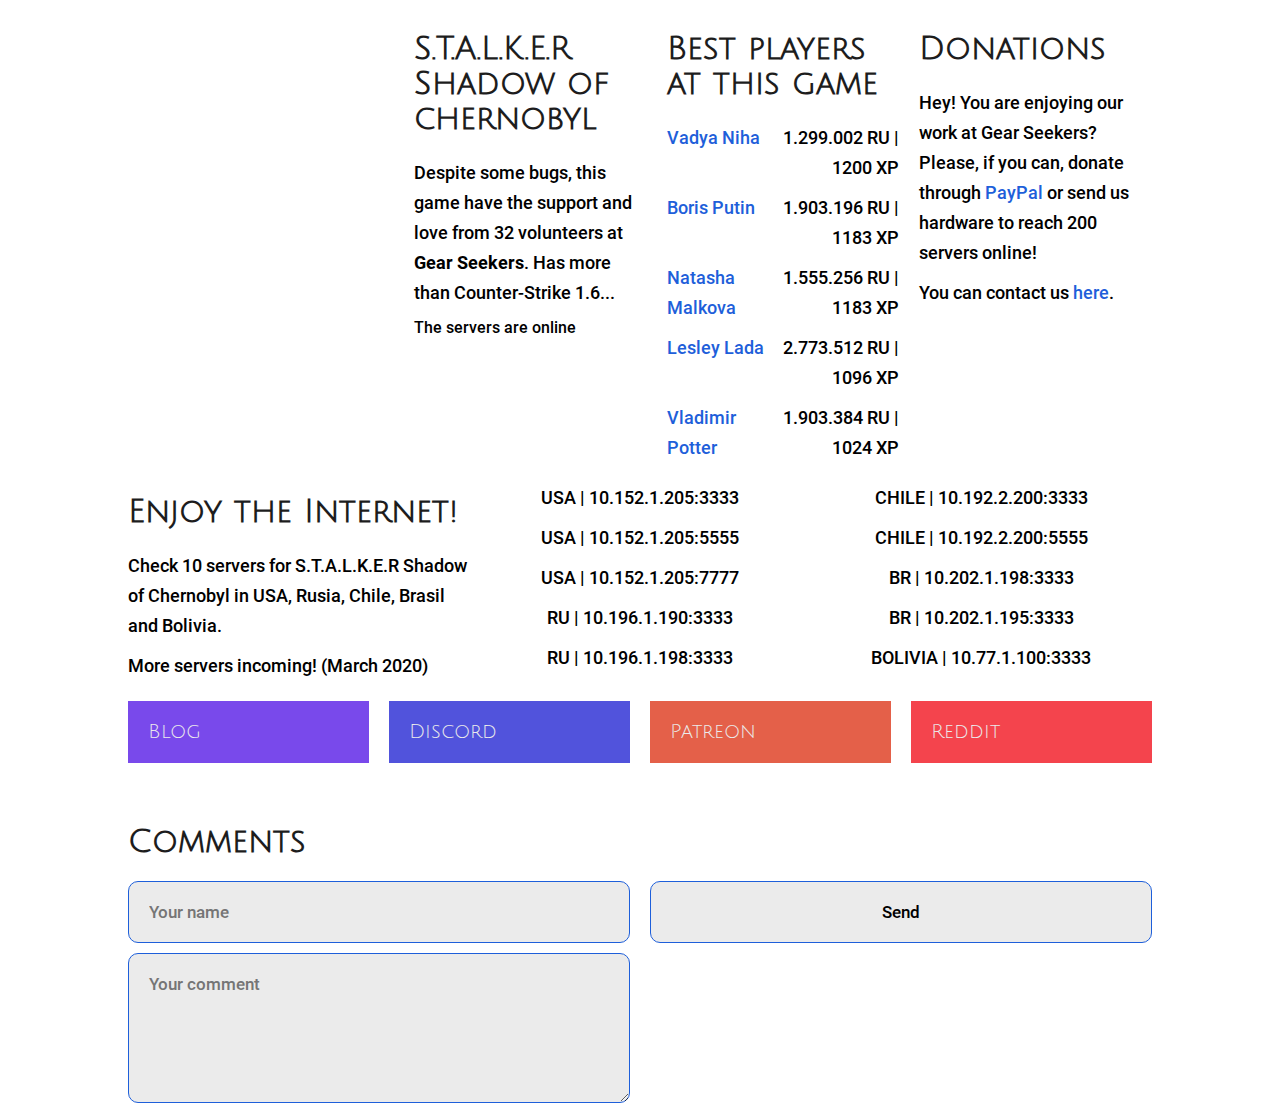
<file: stalker-shadow-of-chernobyl.html>
<!DOCTYPE html>
<html lang="en">
<head>
    <meta charset="UTF-8">
    <meta name="viewport" content="width=device-width, initial-scale=1.0">
    <meta http-equiv="X-UA-Compatible" content="ie=edge">
    <title>S.T.A.L.K.E.R Shadow of Chernobyl | Reboot.css</title>
    <link rel="stylesheet" href="css/main.css" />
    <link rel="stylesheet" href="css/text.css" />
    <link rel="stylesheet" href="css/cards.css" />
    <link rel="stylesheet" href="css/input.css" />
    <link rel="stylesheet" href="css/tooltip.css" />
    <link rel="stylesheet" href="css/grid.css" />
    <link rel="stylesheet" href="css/icons.css" />
    <link rel="stylesheet" href="css/box.css" />
    <link rel="stylesheet" href="css/animated-effects.css" />
    <link rel="stylesheet" href="css/responsive.css" />
</head>
<body>
    <main class="grid margin-top">
        <article class="container center">
            <div class="grid-4 super-gap">
                <div id="card" class="center" style="background: url('https://upload.wikimedia.org/wikipedia/en/thumb/b/b3/Shadow_of_Chernobyl_cover.jpg/220px-Shadow_of_Chernobyl_cover.jpg') no-repeat center;background-size: cover;"></div>
                <div id="info">
                    <h1>S.T.A.L.K.E.R Shadow of chernobyl</h1>
                    <p>Despite some bugs, this game have the support and love from 32 volunteers at <strong>Gear Seekers</strong>. Has more than Counter-Strike 1.6...</p>
                    <p><div class="ico dot-green"></div> The servers are online</p>
                </div>
                <div id="best-players">
                    <h1>Best players at this game</h1>
                    <ul class="minimal">
                        <li class="grid-2">
                            <a href="#">Vadya Niha</a>
                            <div class="text-right">1.299.002 RU | 1200 XP</div>
                        </li>
                        <li class="grid-2">
                            <a href="#">Boris Putin</a>
                            <div class="text-right">1.903.196 RU | 1183 XP</div>
                        </li>
                        <li class="grid-2">
                            <a href="#">Natasha Malkova</a>
                            <div class="text-right">1.555.256 RU | 1183 XP</div>
                        </li>
                        <li class="grid-2">
                            <a href="#">Lesley Lada</a>
                            <div class="text-right">2.773.512 RU | 1096 XP</div>
                        </li>
                        <li class="grid-2">
                            <a href="#">Vladimir Potter</a>
                            <div class="text-right">1.903.384 RU | 1024 XP</div>
                        </li>
                    </ul>
                </div>
                <div id="donate">
                    <h1>Donations</h1>
                    <p>Hey! You are enjoying our work at Gear Seekers? Please, if you can, donate through <a href="#">PayPal</a> or send us hardware to reach 200 servers online!</p>
                    <p>You can contact us <a href="#">here</a>.</p>
                </div>
            </div>

            <div class="grid-3">
                <div>
                    <h1>Enjoy the Internet!</h1>
                    <p>Check 10 servers for S.T.A.L.K.E.R Shadow of Chernobyl in USA, Rusia, Chile, Brasil and Bolivia.</p>
                    <p>More servers incoming! (March 2020)</p>
                </div>
                <div id="servers1" class="text-center">
                    <ul class="minimal">
                        <li class="tooltip" data-title="El servidor funciona correctamente, pero tu ping aquí es mayor a 100ms">
                            <div class="ico dot-orange pulse-orange"></div> USA | 10.152.1.205:3333
                        </li>
                        <li class="tooltip" data-title="El servidor funciona correctamente, pero tu ping aquí es mayor a 100ms">
                            <div class="ico dot-orange pulse-orange"></div> USA | 10.152.1.205:5555
                        </li>
                        <li class="tooltip" data-title="El servidor funciona correctamente, pero tu ping aquí es mayor a 100ms">
                            <div class="ico dot-orange pulse-orange"></div> USA | 10.152.1.205:7777
                        </li>
                        <li class="tooltip" data-title="El servidor funciona correctamente, pero tu ping aquí es mayor a 100ms">
                            <div class="ico dot-orange pulse-orange"></div> RU | 10.196.1.190:3333
                        </li>
                        <li class="tooltip" data-title="El servidor funciona correctamente y tu ping es menor a 100ms">
                            <div class="ico dot-green pulse-green"></div> RU | 10.196.1.198:3333
                        </li>
                    </ul>
                </div>
                <div id="servers2" class="text-center">
                    <ul class="minimal">
                        <li class="tooltip" data-title="El servidor tiene una conexión a Internet deficiente, estamos arreglandolo">
                            <div class="ico dot-orange pulse-orange"></div> CHILE | 10.192.2.200:3333
                        </li>
                        <li class="tooltip" data-title="El servidor tiene una conexión a Internet deficiente, estamos arreglandolo">
                            <div class="ico dot-green pulse-green"></div> CHILE | 10.192.2.200:5555
                        </li>
                        <li class="tooltip" data-title="El servidor funciona correctamente y tu ping es menor a 100ms">
                            <div class="ico dot-green pulse-green"></div> BR | 10.202.1.198:3333
                        </li>
                        <li class="tooltip" data-title="El servidor funciona correctamente y tu ping es menor a 100ms">
                            <div class="ico dot-green pulse-green"></div> BR | 10.202.1.195:3333
                        </li>
                        <li class="tooltip" data-title="El servidor funciona correctamente, pero tu ping aquí es mayor a 100ms">
                            <div class="ico dot-orange pulse-orange"></div> BOLIVIA | 10.77.1.100:3333
                        </li>
                    </ul>
                </div>
            </div>

            <div class="grid-4 super-gap margin-top">
                <div class="spoiler">
                    <div class="text-white title box-violet">Blog</div>
                    <div class="wrapper box-violet">
                        <p>Oh yes! <a href="#">We have a blog</a> where we communicate all new servers and crazy histories :)</p>
                    </div>
                </div>

                <div class="spoiler">
                    <div class="text-white title box-blue">Discord</div>
                    <div class="wrapper box-blue">
                        <p>You wanna organize a fast game in our servers or just talk to someone? Join us in <a href="#">Discord</a>!</p>
                    </div>
                </div>

                <div class="spoiler">
                    <div class="text-white title box-orange">Patreon</div>
                    <div class="wrapper box-orange">
                        <p>We have some hardware and unix-porn there. Five gift every month!</p> 
                        <p>Support us in <a href="#">Patreon</a> or donate through <a href="#">PayPal</a> ;)</p>
                    </div>
                </div>

                <div class="spoiler">
                    <div class="text-white title box-red">Reddit</div>
                    <div class="wrapper box-red">
                        <p>The Gear Seekers' community are <a href="#">in Reddit</a>!</p>
                    </div>
                </div>
            </div>
            <h1>Comments</h1>
            <div id="comments">
                <form class="grid-2 super-gap">
                    <div>
                        <input type="text" name="name" placeholder="Your name" class="white rounded full-width" />
                        <textarea name="comment" placeholder="Your comment" class="white rounded full-width margin-top"></textarea>
                    </div>
                    <div>
                        <input type="submit" value="Send" class="white rounded full-width">
                    </div>
                </form>
            </div>
        </article>
    </main>
</body>
</html>
</file>
<file: css/main.css>
/****   REBOOT.CSS
    *   When the magic starts :O   *
    ****/
/****/
* {
    box-sizing: border-box; /* The actual size of an element aren't affected by internal padding */
    z-index: inherit;
}
body {
    font-family: Roboto;
    padding: 0;
    margin: 0;
    overflow-x: hidden;
}
:root { /* Variables for colors, margins and more */
    /* Colors */
    --black: rgb(29, 29, 29);
        --black-transparent: rgba(29, 29, 29, 0.8);
    --grey: rgb(70, 70, 70);
    --white: rgb(235, 235, 235);
        --white-transparent: rgba(235, 235, 235, 0.8);
    --red: rgb(241, 21, 32);
        --red-transparent: rgba(241, 21, 32, 0.8);
    --green: rgb(36, 190, 57);
        --green-transparent: rgba(36, 190, 57, 0.8);
    --blue: rgb(37, 40, 211);
        --blue-transparent: rgba(37, 40, 211, 0.8);
    --orange: rgb(221, 56, 27);
        --orange-transparent: rgba(221, 56, 27, 0.8);
    --yellow: rgb(206, 226, 25);
    --cyan: rgb(27, 208, 221);
    --skyblue: rgb(30, 95, 218);
        --skyblue-transparent: rgba(30, 95, 218, 0.8);
    --violet: rgb(88, 27, 230);
        --violet-transparent: rgba(88, 27, 230, 0.8);
    /* Gaps */
    --gap: 10px;
    --super-gap: 20px;
    --p-gap: 30px;
    /* Transitions */
    --transitionTime: .5s;
    /* Sizes */
    --readWidth1: 80%;
    /****   CUSTOM VARIABLES
    *   You can put your variables below this comment   *
    ****/
}
/****   Sizes
    *   'full-screen', 'full-height', 'full-width' classes can be found here   *
    ****/
.full-width {
    width: 100%;
}
.full-height {
    height: 100vh;
}
.full-screen {
    width: 100%;
    min-height: 100vh;
    position: relative;
}
    .full-screen .center {
        align-content: center;
    }
/****   MARGIN
    *   'margin' classes can be found here   *
    ****/
.margin {
    margin: var(--super-gap);
}
.margin-left {
    margin-left: var(--gap);
}
.margin-top {
    margin-top: var(--gap);
}
.margin-right {
    margin-right: var(--gap);
}
.margin-bottom {
    margin-bottom: var(--gap);
}
/****   PADDING
    *   'padding' classes can be found here   *
    ****/
.padding {
    padding: var(--super-gap);
}
/****   CONTAINERS & CENTERS
    *   'margin' classes can be found here   *
    ****/
.container {
    width: var(--readWidth1);
}
.center {
    margin: 0 auto;
}
</file>
<file: css/grid.css>
/****   GRID
    *   NOTE 'grid' class can be used for vertical alignment
    ****/
.grid, .grid-2, .grid-3, .grid-4, .grid-6, .grid-8, .grid-12 {
    display: grid;
}
.grid {
    align-content: center; /* vertical alignment */
}
.grid-2 {
    grid-template-columns: 1fr 1fr;
}
    .grid-2 .full-width {
        grid-column: 1 / span 2;
    }
.grid-3 {
    grid-template-columns: 1fr 1fr 1fr;
}
.grid-4 {
    grid-template-columns: repeat(4, 1fr);
}
/****   GAP
    *   When the magic starts :O   *
    ****/
.gap {gap: var(--gap);}
.super-gap {gap: var(--super-gap);}
/**/
@media (max-width: 1599px) {
    .grid-8, .grid-12 {
        grid-template-columns: 1fr 1fr 1fr;
    }
}
@media (max-width: 1359px) {
    .grid-6, .grid-8, .grid-12 {
        grid-template-columns: 1fr 1fr 1fr;
    }
}
@media (max-width: 1279px) {
    .full-screen.grid-3 {
        grid-template-columns: var(--super-gap) auto var(--super-gap);
    }
    .grid-4 {
        grid-template-columns: 1fr 1fr;
    }
    .grid-2, .grid-3 {
        grid-template-columns: 100%;
    }
    li.grid-2 {
        grid-template-columns: 1fr 1fr;
    }
}
@media (max-width: 799px) {
    .grid-4 {
        grid-template-columns: 100%;
    }
}
@media (max-width: 599px) {
    li.grid-2 {
        grid-template-columns: 100%;
    }
    li.grid-2 .text-right { /* it's better with this config, if the first column is aligned to the left */
        text-align: left;
    }
}
</file>
<file: css/box.css>
.box-black {
    background: var(--black-transparent);
    padding: var(--super-gap);
}
.box-black a {color: var(--green);}
.box-black a:hover {color: var(--yellow);}
/****/
.box-red {
    background: var(--red-transparent);
    padding: var(--super-gap);
}
.box-red p {color: var(--white);}
.box-red a {color: var(--black);}
.box-red a:hover {color: var(--white);}
/****/
.box-orange {
    background: var(--orange-transparent);
    padding: var(--super-gap);
}
.box-orange a {color: var(--white);}
.box-orange a:hover {color: var(--black);}
/****/
.box-green {
    background: var(--green-transparent);
    padding: var(--super-gap);
}
.box-green a {color: var(--grey);}
.box-green a:hover {color: var(--black);}
/****/
.box-skyblue {
    background: var(--skyblue-transparent);
    padding: var(--super-gap);
}
.box-skyblue a {color: var(--green);}
.box-skyblue a:hover {color: var(--black);}
/****/
.box-blue {
    background: var(--blue-transparent);
    padding: var(--super-gap);
}
.box-blue p {color: var(--white);}
.box-blue a {color: var(--grey);}
.box-blue a:hover {color: var(--white);}
/****/
.box-violet {
    background: var(--violet-transparent);
    padding: var(--super-gap);
}
.box-violet p {color: var(--white);}
.box-violet a {color: var(--grey);}
.box-violet a:hover {color: var(--white);}
/****/
.rounded {
    border-radius: var(--gap);
}
/* spoiler */
.spoiler .title {
    font-family: 'Julius-Sans-One';
    font-size: 20px;
    z-index: 2;
}
.spoiler .wrapper {
    height: 0;
    opacity: 0;
    transition: all var(--transitionTime) ease-in-out;
}
.spoiler:hover .wrapper {
    height: auto;
    opacity: 1;
}
</file>
<file: css/text.css>
/****   TEXT
    *   If you wanna get my favorite fonts which are embebed in reboot.css, you can start here :)   *
    ****/
@font-face { /* For <p> and <a> tags */
    font-family: Roboto;
    src: url('../font/Roboto/Roboto-Medium.ttf');
}
@font-face { /* For <strong> and <b> tags */
    font-family: Roboto-Bold;
    src: url('../font/Roboto/Roboto-Bold.ttf');
}
@font-face { /* For <h1> and <h2> tags */
    font-family: Julius-Sans-One;
    src: url('../font/Julius-Sans-One/JuliusSansOne-Regular.ttf');
}
@font-face { /* For <h3> and below */
    font-family: Open-Sans-Bold;
    src: url('../font/Open-Sans/OpenSans-Bold.ttf');
}
/****   TEXT CONFIGURATION
    *   Basic configuration for common text tags   *
    ****/
h1, h2, h3, h4, h5, h6 {color: var(--black);}
h1, h2 {
    font-family: Julius-Sans-One, 'Segoe UI', Tahoma, sans-serif, Arial;
}
h3, h4, h5, h6 {
    font-family: Open-Sans-Bold, sans-serif, Arial;
}
p, ul li {
    font-family: Roboto, sans-serif;
    font-size: 18px;
    line-height: var(--p-gap);
    margin: var(--gap) 0 var(--gap) 0;
}
strong, b {
    font-family: Roboto-Bold, sans-serif;
}
/****   TEXT ALIGNMENT
    *   align your text to anywhere   *
    ****/
.text-left {
    text-align: left;
}
.text-center {
    text-align: center;
}
.text-right {
    text-align: right;
}
/****   LINKS CONFIGURATION
    *   Basic configuration for links   *
    ****/
a {
    color: var(--skyblue);
    text-decoration: none;
    transition: color var(--transitionTime) ease-in-out;
}
a:hover {
    color: var(--green);
}
/****   TEXT COLORS
    *   Here are classes for different text colors   *
    ****/
.text-white {color: var(--white);}
.text-black {color: var(--black);}
.text-red {color: var(--red);}
.text-green {color: var(--green);}
/****   LISTS CONFIGS
    *   Some tweaking to lists   *
    ****/
ul {
    padding: 0 0 0 var(--super-gap);
    margin: 0;
}
ul.minimal {
    list-style: none;
    margin: 0;
    padding: 0;
}
/****   TEXT ANIMATIONS
    *   animate your text   *
    ****/
/****/
/****/
@media (max-width: 1279px) {
    h1, h2, h3, h4, h5, h6 {text-align: center;}
}
</file>
<file: css/video.css>
.video {
    width: 100%;
    height: 374px; /* same as #cards li */
    margin: var(--super-gap) 0 var(--super-gap) 0;
}
</file>
<file: css/cards.css>
#card { /* if you need only one card */
    width: 266px;
    height: 374px;
}
#cards {
    width: 100%;
    list-style: none;
    padding: 0;
    margin: 0;
    grid-template-columns: 266px;
    grid-template-rows: 374px;
    display: grid;
}
#cards.grid-2 {
    grid-template-columns: 266px 266px;
    grid-auto-rows: 374px;
}
#cards li, #cards div, #card {
    position: relative;
    box-shadow: 0 0 10px transparent;
    transition: box-shadow var(--transitionTime) ease-in-out;
    cursor: default;
}
#cards li:hover, #cards div:hover, #card:hover {
    box-shadow: 0 0 10px var(--black-transparent);
}
#cards .onhover .description, #card.onhover .description {
    width: 100%;
    height: 100%;
    padding: var(--super-gap) var(--super-gap) 30px var(--super-gap);
    background: var(--white);
    opacity: 0;
    white-space: wrap;
    overflow-y: auto;
    word-wrap: break-word;
    text-overflow: ellipsis;
    transition: opacity var(--transitionTime) ease-in-out;
}
    #cards .onhover a, #card.onhover a {
        color: var(--white);
    }
/* card's colors */
#cards .onhover.orange .description, #card.onhover.orange .description {
    background: var(--orange);
}
    #cards .onhover.orange a, #card.onhover.orange a {
        color: var(--orange);
    }
#cards .onhover.green .description, #card.onhover.green .description {
    background: var(--green);
}
    #cards .onhover.green a, #card.onhover.green a {  
        color: var(--green);
    }
#cards .onhover.red .description, #card.onhover.red .description {
    background: var(--red);
    color: var(--white);
}
    #cards .onhover.red a, #card.onhover.red a {
        color: var(--red);
    }
#cards .onhover.grey .description, #card.onhover.grey .description {
    background: var(--grey);
    color: var(--white);
}
    #cards .onhover.grey a, #card.onhover.grey a {
        color: var(--white);
    }
#cards .onhover.yellow .description, #card.onhover.yellow .description {
    background: var(--yellow);
}
    #cards .onhover.yellow a, #card.onhover.yellow a {
        color: var(--yellow);
    }
/****/
#cards .onhover:hover .description, #card.onhover:hover .description {
    opacity: .9;
}
#cards .read-more, #card .read-more {
    width: 100%;
    height: 30px;
    text-align: center;
    background: var(--black);
    color: var(--white);
    position: absolute;
    bottom: 0;
}
#cards .read-more a, #card .read-more a {
    color: var(--green);
}
#cards .read-more a:hover, #card .read-more a:hover {
    color: var(--yellow);
}

@media (max-width: 1279px) {
    #cards.grid-2 {
        grid-template-columns: repeat(3, 266px);
        justify-content: center;
    }
}
@media (max-width: 1023px) {
    #cards.grid-2 {
        grid-template-columns: 266px;
        justify-content: center;
    }
}
@media (min-width: 1799px) {
    #cards.grid-2 {
        grid-template-columns: repeat(3, 266px);
        grid-auto-rows: 374px;
    }
}
@media (min-width: 2159px) {
    #cards.grid-2 {
        grid-template-columns: repeat(4, 266px);
        grid-auto-rows: 374px;
    }
}
</file>
<file: css/icons.css>
#demo-wrapper {
    font-size: 32px;
    animation: demo-wrapper 10s linear infinite;
}
#demo-wrapper a {
    cursor: pointer;
}
@keyframes demo-wrapper {
    0% {
        background: var(--white);
        border: 2px solid var(--green);
    }
    33% {
        background: var(--grey);
        border: 2px solid var(--blue);
    }
    66% {
        background: var(--black);
        border: 2px solid var(--red);
    }
    100% {
        background: var(--white);
        border: 2px solid var(--green);
    }
}
i {font-style: normal;}
i.black {color: var(--black);}
i.grey {color: var(--grey);}
i.white {color: var(--white);}
i.red {color: var(--red);}
i.green {color: var(--green);}
i.blue {color: var(--blue);}
i.orange {color: var(--orange);}
i.yellow {color: var(--yellow);}
i.cyan {color: var(--cyan);}
i.skyblue {color: var(--skyblue);}
i.violet {color: var(--violet);}
/****   WEATHER ****/
i.sun:before {
    content: '\263C';
}
i.moon:before {
    content: '\263E';
}
i.moon-alt:before {
    content: '\263D';
}
/****   HEART   ****/
i.heart:before {
    content: "\2764";
}
/****   MUSIC   ****/
i.music:before {
    content: '\266B';
}
/****   TELEPHONE   ****/
i.telephone:before {
    content: '\260E';
}
i.telephone-alt:before {
    content: '\260F';
}
/****   ARROWS  ****/
i.left-arrow:before {
    content: '\25c0';
}
i.right-arrow:before {
    content: '\25ba';
}
/**** FLAGS ****/
.flag:before {
    content: '\2691';
}
.flag-alt:before {
    content: '\2690';
}
/****   ACTIONS ****/
i.menu:before {
    content: '\2630';
}
i.menu-alt:before {
    content: '\2632';
}
i.uncheck:before {
    content: '\2610';
}
i.check:before {
    content: '\2611';
}
i.check-alt:before {
    content: '\2713';
}
i.check-error:before {
    content: '\2612';
}
i.check-error-alt:before {
    content: '\2715';
}
.recycle:before {
    content: '\267B';
}
.recycle-alt:before {
    content: '\267A';
}
.warning:before {
    content: '\26A0';
}
.cut:before {
    content: '\2702';
}
/****   DOTS    ****/
i.dot:before {
    content: '\2022';
}
    i.dot-green:before {
        content: '\2022';
        color: var(--green);
    }
    i.dot-orange:before {
        content: '\2022';
        color: var(--orange);
    }

/****   MONEY   ****/
i.cent:before {
    content: '\00a2';
}
/****   MATH & CIENCE   ****/
i.cu:before { /*cada una*/
    content: '\2106';
}
i.celcius:before {
    content: '\2103';
}
i.fahrenheit:before {
    content: '\2109';
}
i.radioactive:before {
    content: '\2622';
}
i.atom:before {
    content: '\269B';
}
/****   HENRE   ****/
i.male:before {
    content: '\2642';
}
i.female:before {
    content: '\2640';
}
/****   AIRPORT ****/
i.airplane:before {
    content: '\2708';
}
/****   TEXT ANIMATIONS
    *   animate your text   *
    ****/
i.heart-beat-green:before, div.heart-beat-green:before {
    animation: heart-beat var(--transitionTime) ease-in-out infinite;
}
i.pulse-green:before, div.pulse-green:before {
    animation: pulse-green 1s ease-in-out infinite;
}
i.pulse-red:before, div.pulse-red:before {
    animation: pulse-green 1.5s ease-in-out infinite;
}
i.pulse-orange:before, div.pulse-orange:before {
    animation: pulse-orange 1.5s ease-in-out infinite;
}
i.sideways-translate:before, div.sideways-translate:before {
    animation: sideways-translate 1s ease-in-out infinite;
}
</file>
<file: css/input.css>
/****   INPUT
    *   input:text, textarea, buttons and more   *
    ****/

/****   BUTTONS
    *   xxx   *
    ****/
textarea {
    min-height: 150px;
}
input, button, textarea {
    transition: all var(--transitionTime) ease-in-out;
    padding: var(--super-gap);
    font-size: 17px;
    font-family: 'Roboto', 'Segoe UI', Tahoma, Geneva, Verdana, sans-serif;
}
input[type=submit].white, button.white, input[type=submit].black, button.black {
    text-align: center;
    cursor: pointer;
}
input.white, button.white, textarea.white {
    background: var(--white);
    border: 1px solid var(--skyblue);
}
input.white:hover, button.white:hover, textarea.white:hover {
    border: 1px solid var(--green);
}
input.black, button.black, textarea.black {
    background: var(--black);
    border: 1px solid var(--blue);
}
input.black:hover, button.black:hover, textarea.black:hover {
    border: 1px solid var(--violet);
}
/****   INVALID
    *   'invalid' states are identical between input/button/textareas elements   *
    ****/
input[type=submit]:required:invalid, button:required:invalid {
    background: var(--red);
    border: 1px solid var(--orange);
    color: var(--white);
    cursor: not-allowed;
}
</file>
<file: css/tooltip.css>
/****   TOOLTIPS
    *   You can get any HTML parameter with CSS <3 Look below!   *
    ****/

.tooltip[data-title]:hover:before {
    content: attr(data-title);
    position: absolute;
    margin-top: -2.5%;
    color: var(--black);
    background: rgba(235, 235, 235, 0.9); /* --white-transparent with less opacity */
    font-family: Roboto, 'Segoe UI', Tahoma, Geneva, Verdana, sans-serif;
    font-weight: normal;
    font-size: 16px;
    padding: var(--gap);
    border-radius: 0 var(--gap) 0 0;
    box-shadow: 0 0 10px var(--black-transparent);
    z-index: 99;
}
</file>
<file: css/responsive.css>
/****   RESPONSIVE
    *   Specific classes for better mobile management   *
    ****/
.remove-mobile {display: inline;}
@media (max-width: 1279px) {
    .remove-mobile {
        display: none;
    }
}
</file>
<file: css/custom.css>
/****   CUSTOM.CSS
    *   You can add your own CSS here!   *
    ****/
/* home */
#ninjaming-background {
    width: 150vw;
    height: 33vh;
    transform: rotate(-15deg);
    position: absolute;
    top: 15vh;
    left: -25vw;
    z-index: -1;
}
#ninjaming-background #logo {
    width: 256px;
    height: 307px;
    position: absolute;
    background: url('../demo/img/ninjaming.png') center no-repeat;
    animation: ninjaming-logo 20s linear infinite;
}
    #ninjaming-background #logo::before {
        width: 256px;
        height: 307px;
        position: absolute;
        left: -296px;
        top: 0;
        content: '';
        background: url('../demo/img/ninjaming.png') 0 0 no-repeat;
    }
    #ninjaming-background #logo::after {
        width: 256px;
        height: 307px;
        position: absolute;
        left: 296px;
        top: 0;
        content: '';
        background: url('../demo/img/ninjaming.png') 0 0 no-repeat;
    }
#ninjaming-background #text {
    width: 768px;
    margin-top: 347px;
    content: "Ninjaming support us!";
    animation: ninjaming-text 18s linear infinite;
}
    #ninjaming-background #text::before {
        content: "Ninjaming support us!";
        margin-right: 100px;
    }
    #ninjaming-background #text::after {
        content: "Ninjaming support us!";
        margin-left: 100px;
    }
@keyframes ninjaming-logo {
    from {
        left: -256px;
    }
    to {
        left: 100%;
    }
}
@keyframes ninjaming-text {
    from {
        margin-left: -236px;
    }
    to {
        margin-left: 100%;
    }
}
</file>
<file: css/animated-effects.css>
@keyframes pulse-green {
    0% {color: var(--green);}
    50% {color: transparent;}
    100% {color: var(--green);}
}
@keyframes pulse-red {
    0% {color: var(--red);}
    50% {color: transparent;}
    100% {color: var(--red);}
}
@keyframes pulse-orange {
    0% {color: var(--orange);}
    50% {color: transparent;}
    100% {color: var(--orange);}
}
@keyframes sideways-translate {
    0% {transform: translate(5px, 0);}
    50% {transform: translate(0, 0);}
    100% {transform: translate(5px, 0);}
}
@keyframes heart-beat {
    0% {
        text-shadow: -2px 0 5px var(--green),
                     2px 0 5px var(--violet);
    }
    25% {
        text-shadow: 0 0 15px var(--green),
                     0 2px 15px var(--violet);
    }
    75% {
        text-shadow: 2px 0 15px var(--green),
                     -2px -2px 15px var(--violet);
    }
    100% {
        text-shadow: -2px 0 5px var(--green),
                     2px 0 5px var(--violet);
    }
}
</file>
